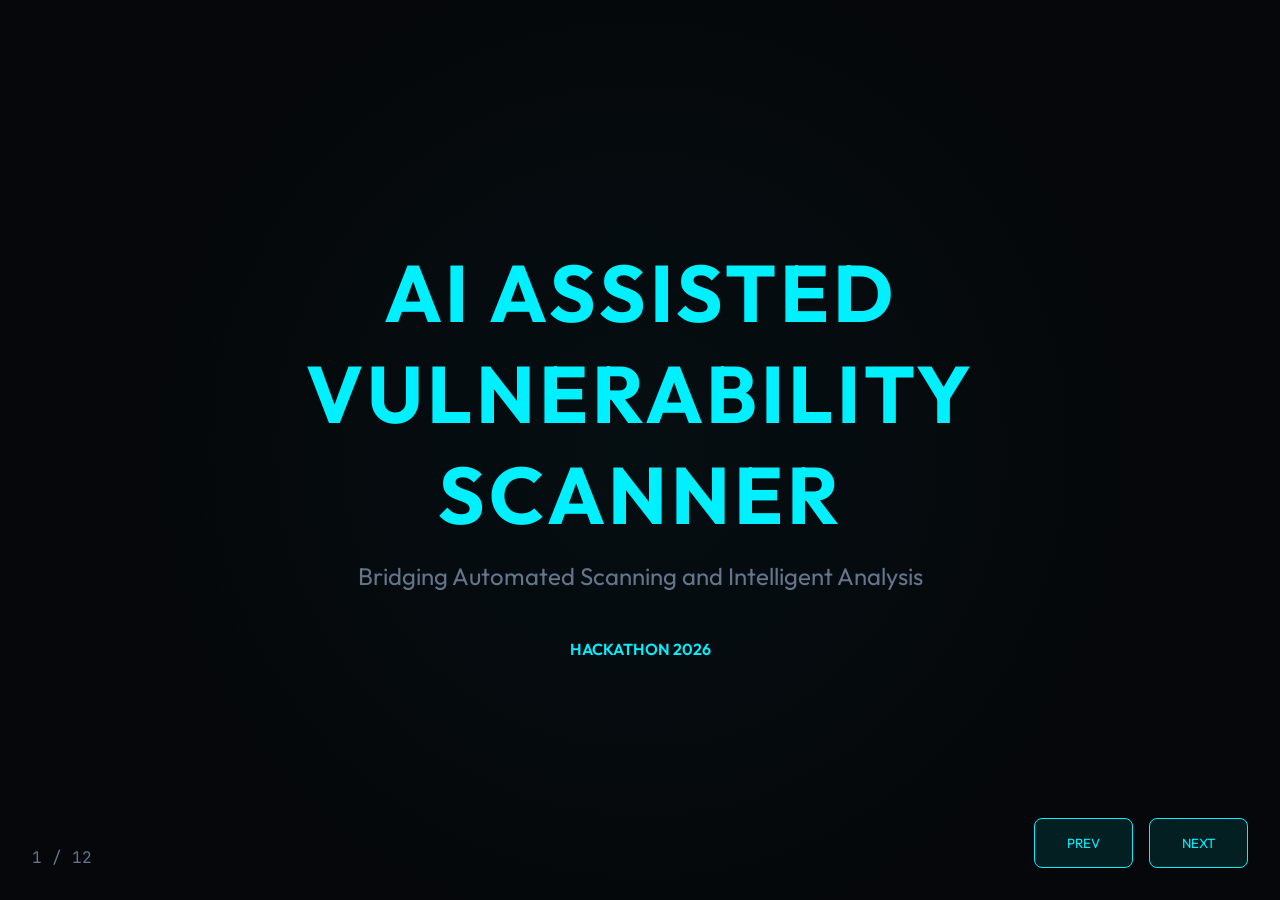
<file: static/presentation.html>
<!DOCTYPE html>
<html lang="en">
<head>
    <meta charset="UTF-8">
    <meta name="viewport" content="width=device-width, initial-scale=1.0">
    <title>AI Assisted Vulnerability Scanner - Presentation</title>
    <link href="https://fonts.googleapis.com/css2?family=Outfit:wght@300;400;600;700&family=JetBrains+Mono&display=swap" rel="stylesheet">
    <style>
        :root {
            --bg: #05070a;
            --accent: #00f0ff;
            --text: #f1f5f9;
            --muted: #64748b;
        }
        * { margin: 0; padding: 0; box-sizing: border-box; }
        body {
            font-family: 'Outfit', sans-serif;
            background: var(--bg);
            color: var(--text);
            overflow: hidden;
        }
        .slides-container {
            width: 100vw;
            height: 100vh;
            display: flex;
            transition: transform 0.8s cubic-bezier(0.645, 0.045, 0.355, 1);
        }
        .slide {
            min-width: 100vw;
            height: 100vh;
            display: flex;
            flex-direction: column;
            justify-content: center;
            align-items: center;
            padding: 4rem;
            position: relative;
            background: radial-gradient(circle at center, rgba(0, 240, 255, 0.03) 0%, transparent 70%);
        }
        .slide-content {
            max-width: 1000px;
            width: 100%;
            z-index: 2;
        }
        h1 {
            font-size: 4rem;
            margin-bottom: 1rem;
            color: var(--accent);
            text-transform: uppercase;
            letter-spacing: 4px;
        }
        h2 {
            font-size: 2.5rem;
            margin-bottom: 2rem;
            color: var(--accent);
            border-left: 4px solid var(--accent);
            padding-left: 1.5rem;
        }
        ul {
            list-style: none;
            font-size: 1.5rem;
            line-height: 1.8;
        }
        li {
            margin-bottom: 1.2rem;
            padding-left: 2rem;
            position: relative;
        }
        li::before {
            content: "→";
            position: absolute;
            left: 0;
            color: var(--accent);
        }
        .controls {
            position: fixed;
            bottom: 2rem;
            right: 2rem;
            display: flex;
            gap: 1rem;
            z-index: 100;
        }
        .btn {
            background: rgba(0, 240, 255, 0.1);
            border: 1px solid var(--accent);
            color: var(--accent);
            padding: 1rem 2rem;
            cursor: pointer;
            border-radius: 8px;
            font-family: inherit;
            transition: all 0.3s;
        }
        .btn:hover { background: var(--accent); color: var(--bg); }
        .slide-num {
            position: fixed;
            bottom: 2rem;
            left: 2rem;
            font-family: 'JetBrains Mono';
            color: var(--muted);
        }
        .title-slide {
            text-align: center;
        }
        .title-slide h1 { font-size: 5rem; }
        .title-slide p { font-size: 1.5rem; color: var(--muted); margin-top: 1rem; }
    </style>
</head>
<body>
    <div class="slides-container" id="container">
        <!-- Slide 1 -->
        <div class="slide title-slide">
            <div class="slide-content">
                <h1>AI Assisted Vulnerability Scanner</h1>
                <p>Bridging Automated Scanning and Intelligent Analysis</p>
                <div style="margin-top: 3rem; color: var(--accent); font-weight: 600;">HACKATHON 2026</div>
            </div>
        </div>

        <!-- Slide 2 -->
        <div class="slide">
            <div class="slide-content">
                <h2>The Problem Statement</h2>
                <ul>
                    <li>Manual pentesting is slow and resource-heavy.</li>
                    <li>Automated tools produce fragmented raw data.</li>
                    <li>Security students struggle with interpretation.</li>
                    <li>The gap: Data exists, but insights are missing.</li>
                </ul>
            </div>
        </div>

        <!-- Slide 3 -->
        <div class="slide">
            <div class="slide-content">
                <h2>Project Objectives</h2>
                <ul>
                    <li>Automate multi-vector reconnaissance.</li>
                    <li>Apply AI to explain findings in natural language.</li>
                    <li>Build a modern, premium UI for all devices.</li>
                    <li>Generate professional, boardroom-ready reports.</li>
                </ul>
            </div>
        </div>

        <!-- Slide 4 -->
        <div class="slide">
            <div class="slide-content">
                <h2>Key Innovation</h2>
                <ul>
                    <li>Integrated Scanner: Port, DNS, SSL, and Headers.</li>
                    <li>AI Engine: Powered by local Llama 3.2.</li>
                    <li>Interactive AI Tutor: Built-in Q&A Assistant.</li>
                    <li>One-Click Reporting: Professional Markdown & PDF.</li>
                </ul>
            </div>
        </div>

        <!-- Slide 5 -->
        <div class="slide">
            <div class="slide-content">
                <h2>Technical Stack</h2>
                <ul>
                    <li>Backend: FastAPI (High-performance Python).</li>
                    <li>AI Core: Ollama (Secure, Private Intelligence).</li>
                    <li>Frontend: Vanilla JS + Glassmorphic CSS.</li>
                    <li>Analysis: Custom Python Recon Modules.</li>
                </ul>
            </div>
        </div>

        <!-- Slide 6 -->
        <div class="slide">
            <div class="slide-content">
                <h2>Automated Reconnaissance</h2>
                <ul>
                    <li>Multi-Port Service Discovery.</li>
                    <li>Infrastructure DNS Mapping.</li>
                    <li>Security Header Audit (CSP, HSTS, etc.).</li>
                    <li>SSL Certificate Health & Expiry.</li>
                </ul>
            </div>
        </div>

        <!-- Slide 7 -->
        <div class="slide">
            <div class="slide-content">
                <h2>The Intelligence Layer</h2>
                <ul>
                    <li>Context-aware AI vulnerability interpretation.</li>
                    <li>Severity ranking from Critical to Info.</li>
                    <li>Educational remediation guides for developers.</li>
                    <li>Identification of chainable attack vectors.</li>
                </ul>
            </div>
        </div>

        <!-- Slide 8 -->
        <div class="slide">
            <div class="slide-content">
                <h2>Premium UI/UX Design</h2>
                <ul>
                    <li>Deep Dark Mode with Glassmorphism.</li>
                    <li>Comprehensive Dashboard Visualization.</li>
                    <li>Floating AI Assistant Pop-up Module.</li>
                    <li>Fully Responsive for Mobile & Desktop.</li>
                </ul>
            </div>
        </div>

        <!-- Slide 9 -->
        <div class="slide">
            <div class="slide-content">
                <h2>Reporting & Remediation</h2>
                <ul>
                    <li>Executive Summaries & Technical Details.</li>
                    <li>Remediation Priority Matrices.</li>
                    <li>Markdown export for developer workflows.</li>
                    <li>Print-ready styling for corporate review.</li>
                </ul>
            </div>
        </div>

        <!-- Slide 10 -->
        <div class="slide">
            <div class="slide-content">
                <h2>Value Proposition</h2>
                <ul>
                    <li>Empowering students with professional insights.</li>
                    <li>Enabling startups with low-cost surface audits.</li>
                    <li>Reducing 'Scan-to-Report' time by 80%.</li>
                    <li>Bridging the gap between Security and Dev.</li>
                </ul>
            </div>
        </div>

        <!-- Slide 11 -->
        <div class="slide">
            <div class="slide-content">
                <h2>Future Roadmap</h2>
                <ul>
                    <li>Nuclei Integration (10k+ vuln templates).</li>
                    <li>Scalable Cloud Scanning Infrastructure.</li>
                    <li>Bulk multi-target scheduling.</li>
                    <li>Deep AI focus on OWASP Top 10.</li>
                </ul>
            </div>
        </div>

        <!-- Slide 12 -->
        <div class="slide">
            <div class="slide-content">
                <h2>Thank You!</h2>
                <ul>
                    <li>Demo URL: localhost:8000</li>
                    <li>Project: AI Assisted Vulnerability Scanner</li>
                    <li>Contact: Hackathon Team Alpha</li>
                    <li>Questions?</li>
                </ul>
            </div>
        </div>
    </div>

    <div class="slide-num" id="num">1 / 12</div>

    <div class="controls">
        <button class="btn" onclick="prev()">PREV</button>
        <button class="btn" onclick="next()">NEXT</button>
    </div>

    <script>
        let current = 0;
        const total = 12;
        const container = document.getElementById('container');
        const num = document.getElementById('num');

        function update() {
            container.style.transform = `translateX(-${current * 100}vw)`;
            num.textContent = `${current + 1} / ${total}`;
        }

        function next() {
            if (current < total - 1) { current++; update(); }
        }

        function prev() {
            if (current > 0) { current--; update(); }
        }

        document.addEventListener('keydown', (e) => {
            if (e.key === 'ArrowRight' || e.key === ' ') next();
            if (e.key === 'ArrowLeft') prev();
        });
    </script>
</body>
</html>
</file>
